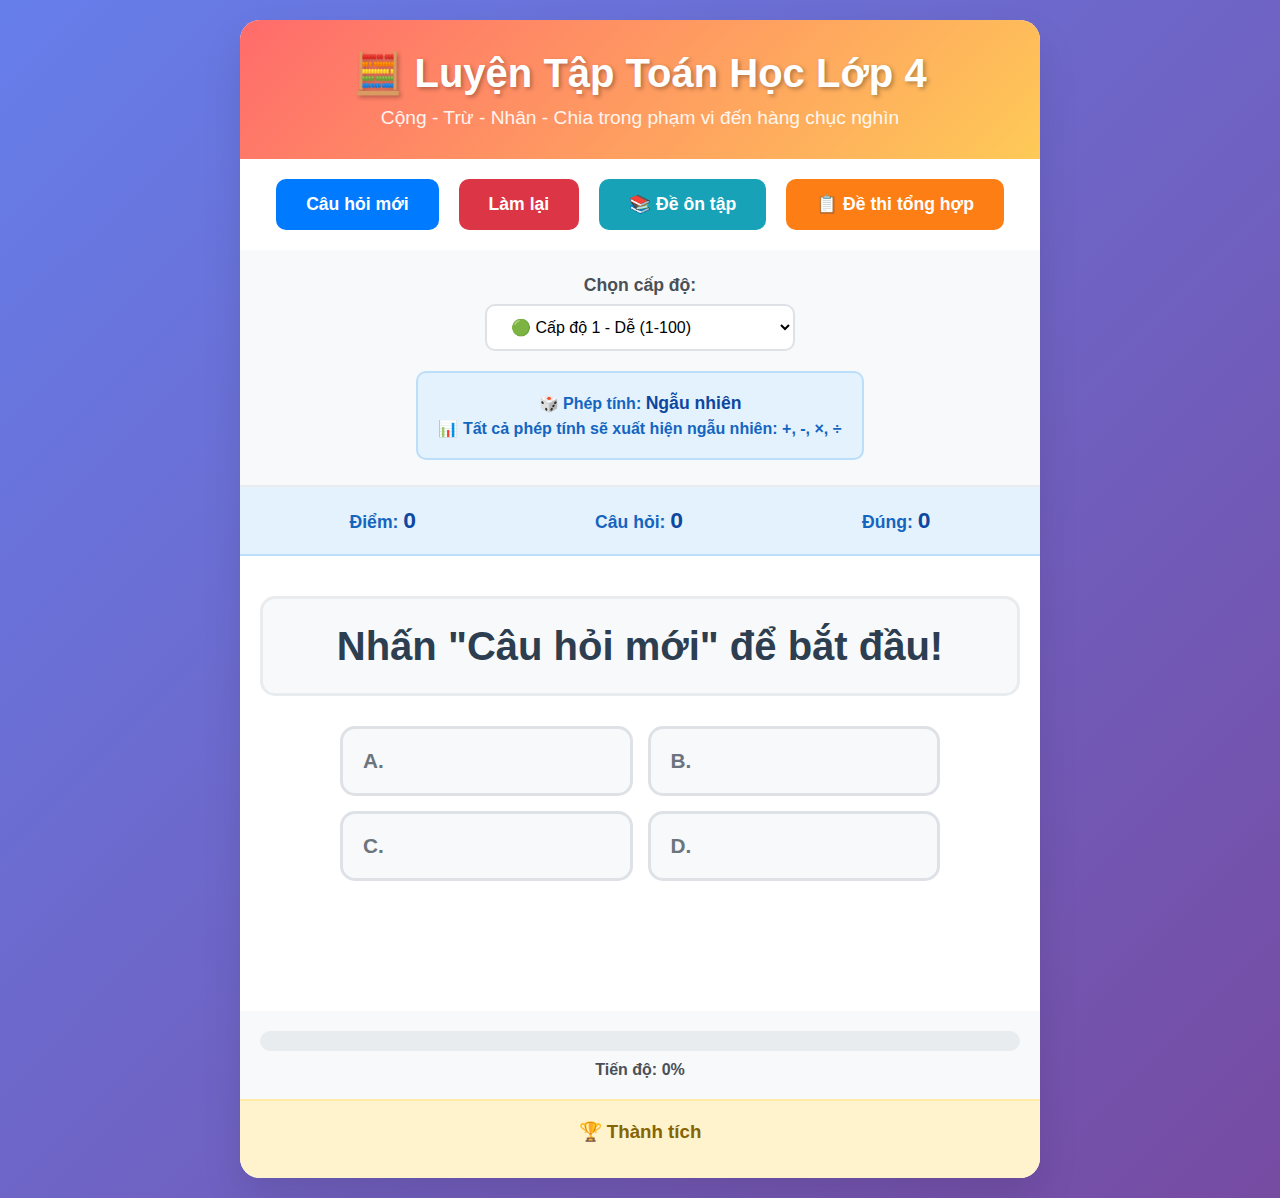
<file: index.html>
<!DOCTYPE html>
<html lang="vi">
<head>
    <meta charset="UTF-8">
    <meta name="viewport" content="width=device-width, initial-scale=1.0">
    <title>Luyện Tập Toán Học Lớp 4</title>
    <link rel="icon" type="image/svg+xml" href="favicon.svg">
    <link rel="apple-touch-icon" href="favicon.svg">
    <link rel="stylesheet" href="style.css">
</head>
<body>
    <div class="container">
        <header>
            <h1>🧮 Luyện Tập Toán Học Lớp 4</h1>
            <p>Cộng - Trừ - Nhân - Chia trong phạm vi đến hàng chục nghìn</p>
        </header>

        <div class="action-buttons">
            <button id="new-question-btn">Câu hỏi mới</button>
            <button id="reset-btn">Làm lại</button>
            <a href="de-on-tap.html" style="text-decoration: none;">
                <button style="padding: 15px 30px; font-size: 1.1em; background: #17a2b8; color: white; border: none; border-radius: 10px; cursor: pointer; font-weight: bold; transition: all 0.3s ease;">📚 Đề ôn tập</button>
            </a>
            <a href="de-thi-tong-hop.html" style="text-decoration: none;">
                <button style="padding: 15px 30px; font-size: 1.1em; background: #fd7e14; color: white; border: none; border-radius: 10px; cursor: pointer; font-weight: bold; transition: all 0.3s ease;">📋 Đề thi tổng hợp</button>
            </a>
        </div>

        <div class="game-controls">
            <div class="level-selector">
                <label>Chọn cấp độ:</label>
                <select id="difficulty">
                    <option value="easy">🟢 Cấp độ 1 - Dễ (1-100)</option>
                    <option value="medium">🟡 Cấp độ 2 - Trung bình (1-1000)</option>
                    <option value="hard">🔴 Cấp độ 3 - Khó (1-10000)</option>
                </select>
            </div>
            
            <div class="operation-info">
                <p>🎲 Phép tính: <span id="current-operation">Ngẫu nhiên</span></p>
                <p>📊 Tất cả phép tính sẽ xuất hiện ngẫu nhiên: +, -, ×, ÷</p>
            </div>
        </div>

        <div class="score-board">
            <div class="score-item">
                <span>Điểm: </span>
                <span id="score">0</span>
            </div>
            <div class="score-item">
                <span>Câu hỏi: </span>
                <span id="question-count">0</span>
            </div>
            <div class="score-item">
                <span>Đúng: </span>
                <span id="correct-count">0</span>
            </div>
        </div>

        <div class="question-container">
            <div class="question" id="question">
                Nhấn "Câu hỏi mới" để bắt đầu!
            </div>
            
            <div class="answer-section">
                <div class="multiple-choice" id="multiple-choice">
                    <button class="choice-btn" data-value="" disabled>A. </button>
                    <button class="choice-btn" data-value="" disabled>B. </button>
                    <button class="choice-btn" data-value="" disabled>C. </button>
                    <button class="choice-btn" data-value="" disabled>D. </button>
                </div>
            </div>
            
            <div class="result" id="result"></div>
        </div>

        <div class="progress-container">
            <div class="progress-bar">
                <div class="progress-fill" id="progress-fill"></div>
            </div>
            <p>Tiến độ: <span id="progress-text">0%</span></p>
        </div>

        <div class="achievements">
            <h3>🏆 Thành tích</h3>
            <div class="achievement-list" id="achievements">
                <!-- Achievements will be added dynamically -->
            </div>
        </div>
    </div>

    <script src="script.js"></script>
</body>
</html>
</file>
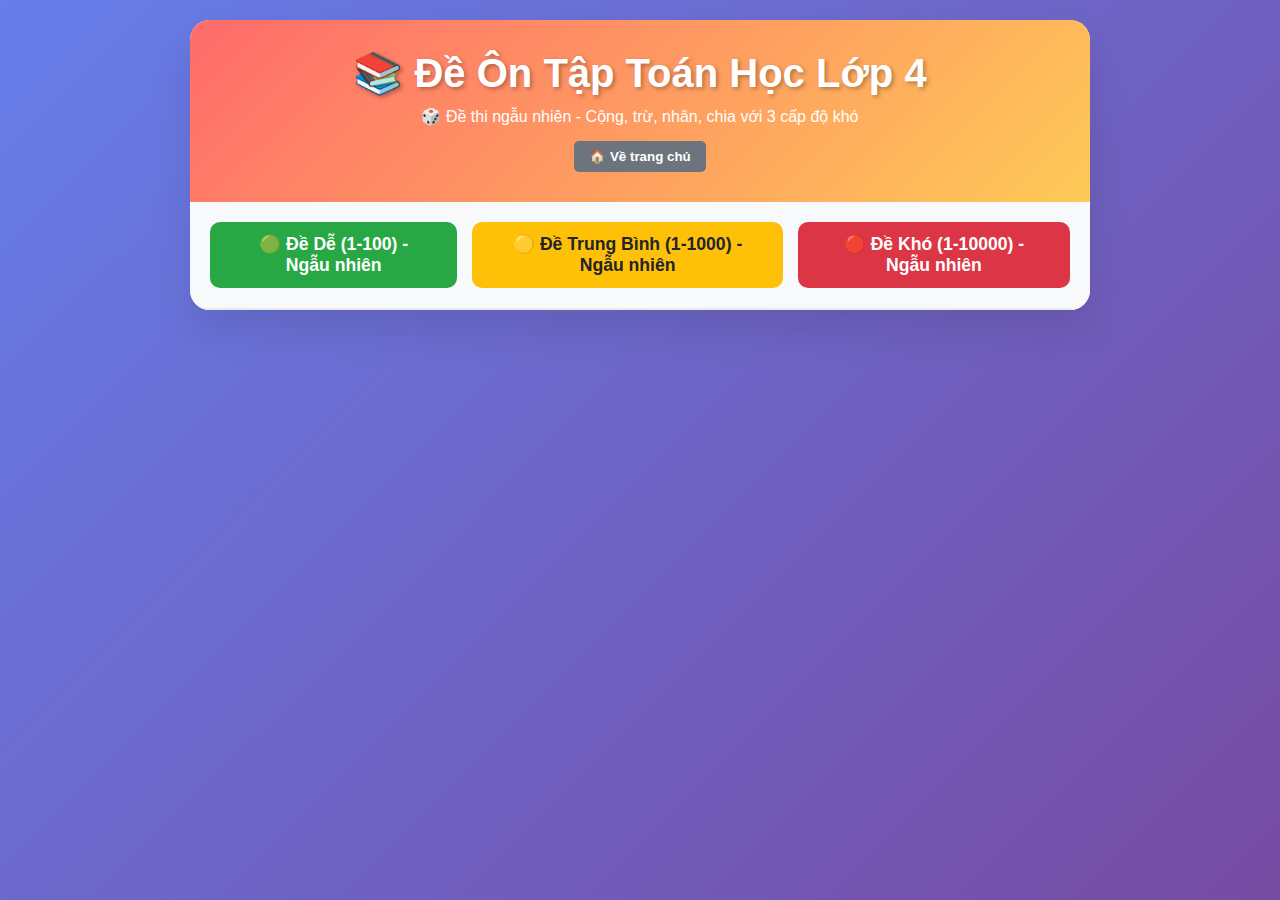
<file: de-on-tap.html>
<!DOCTYPE html>
<html lang="vi">
<head>
    <meta charset="UTF-8">
    <meta name="viewport" content="width=device-width, initial-scale=1.0">
    <title>Đề Ôn Tập Toán Học Lớp 4</title>
    <link rel="icon" type="image/svg+xml" href="favicon.svg">
    <link rel="apple-touch-icon" href="favicon.svg">
    <style>
        * {
            margin: 0;
            padding: 0;
            box-sizing: border-box;
        }

        body {
            font-family: 'Arial', sans-serif;
            background: linear-gradient(135deg, #667eea 0%, #764ba2 100%);
            min-height: 100vh;
            padding: 20px;
        }

        .container {
            max-width: 900px;
            margin: 0 auto;
            background: white;
            border-radius: 20px;
            box-shadow: 0 20px 40px rgba(0,0,0,0.1);
            overflow: hidden;
        }

        .header {
            background: linear-gradient(135deg, #ff6b6b, #feca57);
            color: white;
            text-align: center;
            padding: 30px 20px;
        }

        .header h1 {
            font-size: 2.5em;
            margin-bottom: 10px;
            text-shadow: 2px 2px 4px rgba(0,0,0,0.3);
        }

        .nav-buttons {
            display: flex;
            justify-content: center;
            gap: 15px;
            padding: 20px;
            background: #f8f9fa;
            border-bottom: 2px solid #e9ecef;
        }

        .nav-btn {
            padding: 12px 25px;
            border: none;
            border-radius: 10px;
            font-size: 1.1em;
            font-weight: bold;
            cursor: pointer;
            transition: all 0.3s ease;
        }

        .nav-btn.easy {
            background: #28a745;
            color: white;
        }

        .nav-btn.medium {
            background: #ffc107;
            color: #212529;
        }

        .nav-btn.hard {
            background: #dc3545;
            color: white;
        }

        .nav-btn:hover {
            transform: translateY(-2px);
            box-shadow: 0 5px 15px rgba(0,0,0,0.2);
        }

        .home-btn {
            background: #6c757d;
            color: white;
            padding: 8px 15px;
            border: none;
            border-radius: 5px;
            cursor: pointer;
            font-weight: bold;
            transition: all 0.3s ease;
        }

        .home-btn:hover {
            background: #545b62;
            transform: translateY(-1px);
        }

        .exam-section {
            display: none;
            padding: 30px;
        }

        .exam-section.active {
            display: block;
        }

        .exam-title {
            text-align: center;
            font-size: 1.8em;
            color: #2c3e50;
            margin-bottom: 20px;
            padding: 15px;
            background: #ecf0f1;
            border-radius: 10px;
        }

        .question {
            background: #f8f9fa;
            margin: 15px 0;
            padding: 20px;
            border-radius: 10px;
            border-left: 5px solid #007bff;
        }

        .question-number {
            font-weight: bold;
            color: #007bff;
            margin-bottom: 10px;
        }

        .question-text {
            font-size: 1.3em;
            font-weight: bold;
            margin-bottom: 15px;
            color: #2c3e50;
        }

        .choices {
            display: grid;
            grid-template-columns: 1fr 1fr;
            gap: 10px;
        }

        .choice {
            padding: 10px 15px;
            background: white;
            border: 2px solid #dee2e6;
            border-radius: 8px;
            cursor: pointer;
            transition: all 0.3s ease;
            font-weight: bold;
        }

        .choice:hover {
            border-color: #007bff;
            background: #e3f2fd;
        }

        .choice.selected {
            background: #007bff;
            color: white;
            border-color: #0056b3;
        }

        .choice.correct {
            background: #28a745;
            color: white;
            border-color: #1e7e34;
        }

        .choice.incorrect {
            background: #dc3545;
            color: white;
            border-color: #bd2130;
        }

        .submit-section {
            text-align: center;
            margin: 30px 0;
        }

        .submit-btn {
            padding: 15px 40px;
            font-size: 1.2em;
            background: #28a745;
            color: white;
            border: none;
            border-radius: 10px;
            cursor: pointer;
            font-weight: bold;
            transition: all 0.3s ease;
        }

        .submit-btn:hover {
            background: #218838;
            transform: translateY(-2px);
            box-shadow: 0 5px 15px rgba(40,167,69,0.3);
        }

        .result-section {
            display: none;
            text-align: center;
            padding: 20px;
            background: #e8f5e8;
            border-radius: 10px;
            margin: 20px 0;
        }

        .score {
            font-size: 2em;
            font-weight: bold;
            color: #28a745;
            margin-bottom: 10px;
        }

        .rating {
            font-size: 1.3em;
            margin-bottom: 15px;
        }

        .back-btn {
            padding: 10px 20px;
            background: #6c757d;
            color: white;
            border: none;
            border-radius: 8px;
            cursor: pointer;
            font-weight: bold;
            margin-top: 20px;
        }

        .back-btn:hover {
            background: #545b62;
        }

        .question.unanswered {
            background: #fff3cd !important;
            border: 2px solid #ffc107 !important;
            animation: highlightUnanswered 1s ease-in-out 3;
        }

        @keyframes highlightUnanswered {
            0% { transform: scale(1); }
            50% { transform: scale(1.02); }
            100% { transform: scale(1); }
        }

        .progress-info {
            background: #f8f9fa;
            padding: 20px;
            margin-bottom: 20px;
            border-radius: 10px;
            text-align: center;
        }

        .progress-bar {
            width: 100%;
            height: 20px;
            background: #e9ecef;
            border-radius: 10px;
            overflow: hidden;
            margin-bottom: 10px;
        }

        .progress-fill {
            height: 100%;
            background: linear-gradient(90deg, #28a745, #20c997);
            width: 0%;
            transition: width 0.5s ease;
            border-radius: 10px;
        }

        .progress-info p {
            font-weight: bold;
            color: #495057;
            margin: 0;
        }

        @media (max-width: 768px) {
            .nav-buttons {
                flex-direction: column;
                align-items: center;
            }

            .nav-btn {
                width: 200px;
            }

            .choices {
                grid-template-columns: 1fr;
            }

            .header h1 {
                font-size: 2em;
            }
        }
    </style>
</head>
<body>
    <div class="container">
        <div class="header">
            <h1>📚 Đề Ôn Tập Toán Học Lớp 4</h1>
            <p>🎲 Đề thi ngẫu nhiên - Cộng, trừ, nhân, chia với 3 cấp độ khó</p>
            <div style="margin-top: 15px;">
                <button class="home-btn" onclick="goHome()">🏠 Về trang chủ</button>
            </div>
        </div>

        <div class="nav-buttons" id="nav-section">
            <button class="nav-btn easy" onclick="showExam('easy')">🟢 Đề Dễ (1-100) - Ngẫu nhiên</button>
            <button class="nav-btn medium" onclick="showExam('medium')">🟡 Đề Trung Bình (1-1000) - Ngẫu nhiên</button>
            <button class="nav-btn hard" onclick="showExam('hard')">🔴 Đề Khó (1-10000) - Ngẫu nhiên</button>
        </div>

        <!-- Đề Dễ -->
        <div class="exam-section" id="easy-exam">
            <div class="exam-title">🟢 ĐỀ NGẪU NHIÊN - CẤP ĐỘ DỄ</div>
            <div class="progress-info" id="easy-progress">
                <div class="progress-bar">
                    <div class="progress-fill" id="easy-progress-fill"></div>
                </div>
                <p>Tiến độ: <span id="easy-progress-text">0/20 câu</span></p>
            </div>
            <div id="easy-questions"></div>
            <div class="submit-section">
                <button class="submit-btn" onclick="submitExam('easy')">Nộp Bài</button>
            </div>
            <div class="result-section" id="easy-result"></div>
            <button class="back-btn" onclick="goBack()">← Quay lại chọn đề</button>
        </div>

        <!-- Đề Trung Bình -->
        <div class="exam-section" id="medium-exam">
            <div class="exam-title">🟡 ĐỀ NGẪU NHIÊN - CẤP ĐỘ TRUNG BÌNH</div>
            <div class="progress-info" id="medium-progress">
                <div class="progress-bar">
                    <div class="progress-fill" id="medium-progress-fill"></div>
                </div>
                <p>Tiến độ: <span id="medium-progress-text">0/20 câu</span></p>
            </div>
            <div id="medium-questions"></div>
            <div class="submit-section">
                <button class="submit-btn" onclick="submitExam('medium')">Nộp Bài</button>
            </div>
            <div class="result-section" id="medium-result"></div>
            <button class="back-btn" onclick="goBack()">← Quay lại chọn đề</button>
        </div>

        <!-- Đề Khó -->
        <div class="exam-section" id="hard-exam">
            <div class="exam-title">🔴 ĐỀ NGẪU NHIÊN - CẤP ĐỘ KHÓ</div>
            <div class="progress-info" id="hard-progress">
                <div class="progress-bar">
                    <div class="progress-fill" id="hard-progress-fill"></div>
                </div>
                <p>Tiến độ: <span id="hard-progress-text">0/20 câu</span></p>
            </div>
            <div id="hard-questions"></div>
            <div class="submit-section">
                <button class="submit-btn" onclick="submitExam('hard')">Nộp Bài</button>
            </div>
            <div class="result-section" id="hard-result"></div>
            <button class="back-btn" onclick="goBack()">← Quay lại chọn đề</button>
        </div>
    </div>

    <script>
        // Hàm tạo số ngẫu nhiên theo cấp độ
        function getRandomNumber(level, operation) {
            let max, min = 1;
            
            switch (level) {
                case 'easy':
                    max = 100;
                    break;
                case 'medium':
                    max = 1000;
                    break;
                case 'hard':
                    max = 10000;
                    break;
            }
            
            if (operation === 'divide') {
                max = Math.min(max, 1000);
            }
            
            return Math.floor(Math.random() * (max - min + 1)) + min;
        }

        // Hàm tạo câu hỏi ngẫu nhiên
        function generateRandomQuestion(level) {
            const operations = ['add', 'subtract', 'multiply', 'divide'];
            const operationSymbols = {
                'add': '+',
                'subtract': '-',
                'multiply': '×',
                'divide': '÷'
            };
            
            const selectedOperation = operations[Math.floor(Math.random() * operations.length)];
            let num1, num2, answer, questionText;
            
            switch (selectedOperation) {
                case 'add':
                    num1 = getRandomNumber(level, 'add');
                    num2 = getRandomNumber(level, 'add');
                    answer = num1 + num2;
                    break;
                    
                case 'subtract':
                    num1 = getRandomNumber(level, 'subtract');
                    num2 = getRandomNumber(level, 'subtract');
                    if (num2 > num1) {
                        [num1, num2] = [num2, num1];
                    }
                    answer = num1 - num2;
                    break;
                    
                case 'multiply':
                    num1 = getRandomNumber(level, 'multiply');
                    num2 = Math.floor(Math.random() * 12) + 1;
                    answer = num1 * num2;
                    break;
                    
                case 'divide':
                    num2 = Math.floor(Math.random() * 12) + 1;
                    answer = getRandomNumber(level, 'divide');
                    num1 = answer * num2;
                    break;
            }
            
            questionText = `${num1.toLocaleString()} ${operationSymbols[selectedOperation]} ${num2.toLocaleString()} = ?`;
            
            // Tạo đáp án sai
            const choices = [answer];
            const range = Math.max(10, Math.floor(answer * 0.5));
            
            while (choices.length < 4) {
                let wrongAnswer;
                const strategy = Math.floor(Math.random() * 4);
                
                switch (strategy) {
                    case 0:
                        wrongAnswer = answer + (Math.floor(Math.random() * 20) - 10);
                        break;
                    case 1:
                        wrongAnswer = Math.floor(answer * (0.5 + Math.random()));
                        break;
                    case 2:
                        wrongAnswer = Math.floor(answer * (0.7 + Math.random() * 0.6));
                        break;
                    case 3:
                        wrongAnswer = answer + (Math.floor(Math.random() * range * 2) - range);
                        break;
                }
                
                if (wrongAnswer > 0 && !choices.includes(wrongAnswer)) {
                    choices.push(wrongAnswer);
                }
            }
            
            // Trộn thứ tự đáp án
            for (let i = choices.length - 1; i > 0; i--) {
                const j = Math.floor(Math.random() * (i + 1));
                [choices[i], choices[j]] = [choices[j], choices[i]];
            }
            
            return {
                q: questionText,
                choices: choices.map(c => c.toLocaleString()),
                correct: choices.indexOf(answer)
            };
        }

        // Hàm tạo bộ đề ngẫu nhiên
        function generateRandomExam(level, questionCount = 20) {
            const questions = [];
            for (let i = 0; i < questionCount; i++) {
                questions.push(generateRandomQuestion(level));
            }
            return questions;
        }

        // Dữ liệu câu hỏi - sẽ được tạo ngẫu nhiên
        let examData = {
            easy: [],
            medium: [],
            hard: []
        };

        let userAnswers = {};

        function showExam(level) {
            // Tạo đề mới ngẫu nhiên
            examData[level] = generateRandomExam(level, 20);
            
            // Reset trạng thái nộp bài
            examSubmitted[level] = false;
            
            // Ẩn navigation
            document.getElementById('nav-section').style.display = 'none';
            
            // Hiện exam section
            document.querySelectorAll('.exam-section').forEach(section => {
                section.classList.remove('active');
            });
            document.getElementById(level + '-exam').classList.add('active');
            
            // Ẩn kết quả cũ
            document.getElementById(level + '-result').style.display = 'none';
            
            // Hiện lại nút nộp bài
            const submitBtn = document.querySelector(`#${level}-exam .submit-btn`);
            if (submitBtn) {
                submitBtn.style.display = 'inline-block';
            }
            
            // Tạo câu hỏi
            generateQuestions(level);
            
            // Reset user answers
            userAnswers[level] = {};
            
            // Reset progress
            updateProgress(level);
        }

        function generateQuestions(level) {
            const questionsContainer = document.getElementById(level + '-questions');
            const questions = examData[level];
            
            questionsContainer.innerHTML = '';
            
            questions.forEach((question, index) => {
                const questionDiv = document.createElement('div');
                questionDiv.className = 'question';
                
                questionDiv.innerHTML = `
                    <div class="question-number">Câu ${index + 1}:</div>
                    <div class="question-text">${question.q}</div>
                    <div class="choices">
                        ${question.choices.map((choice, choiceIndex) => `
                            <div class="choice" onclick="selectChoice('${level}', ${index}, ${choiceIndex})">
                                ${String.fromCharCode(65 + choiceIndex)}. ${choice}
                            </div>
                        `).join('')}
                    </div>
                `;
                
                questionsContainer.appendChild(questionDiv);
            });
            
            // Đảm bảo tất cả lựa chọn được kích hoạt cho đề mới
            const allChoices = document.querySelectorAll(`#${level}-questions .choice`);
            allChoices.forEach(choice => {
                choice.style.pointerEvents = 'auto';
                choice.style.cursor = 'pointer';
                choice.style.opacity = '1';
                choice.classList.remove('selected', 'correct', 'incorrect');
            });
        }

        let examSubmitted = {
            easy: false,
            medium: false,
            hard: false
        };

        function selectChoice(level, questionIndex, choiceIndex) {
            // Không cho phép chọn nếu đã nộp bài
            if (examSubmitted[level]) {
                return;
            }
            
            // Remove previous selection
            const questionDiv = document.querySelectorAll(`#${level}-questions .question`)[questionIndex];
            if (!questionDiv) return;
            
            questionDiv.querySelectorAll('.choice').forEach(choice => {
                choice.classList.remove('selected');
            });
            
            // Add new selection
            const selectedChoice = questionDiv.querySelectorAll('.choice')[choiceIndex];
            if (selectedChoice) {
                selectedChoice.classList.add('selected');
            }
            
            // Store answer
            if (!userAnswers[level]) userAnswers[level] = {};
            userAnswers[level][questionIndex] = choiceIndex;
            
            // Update progress
            updateProgress(level);
        }

        function updateProgress(level) {
            const totalQuestions = examData[level].length;
            const answeredCount = userAnswers[level] ? Object.keys(userAnswers[level]).length : 0;
            const percentage = (answeredCount / totalQuestions) * 100;
            
            // Update progress bar
            const progressFill = document.getElementById(level + '-progress-fill');
            const progressText = document.getElementById(level + '-progress-text');
            
            if (progressFill && progressText) {
                progressFill.style.width = percentage + '%';
                progressText.textContent = `${answeredCount}/${totalQuestions} câu`;
            }
        }

        function submitExam(level) {
            // Kiểm tra nếu đã nộp bài rồi
            if (examSubmitted[level]) {
                return;
            }
            
            const questions = examData[level];
            
            // Kiểm tra xem có câu nào chưa trả lời không
            const unansweredQuestions = [];
            for (let i = 0; i < questions.length; i++) {
                if (!userAnswers[level] || userAnswers[level][i] === undefined) {
                    unansweredQuestions.push(i + 1);
                }
            }
            
            // Nếu có câu chưa trả lời, hiển thị cảnh báo
            if (unansweredQuestions.length > 0) {
                const confirmSubmit = confirm(
                    `Bạn chưa trả lời ${unansweredQuestions.length} câu hỏi:\n` +
                    `Câu số: ${unansweredQuestions.join(', ')}\n\n` +
                    `Bạn có muốn nộp bài ngay bây giờ không?\n` +
                    `(Các câu chưa trả lời sẽ được tính là sai)`
                );
                
                if (!confirmSubmit) {
                    // Cuộn đến câu hỏi đầu tiên chưa trả lời
                    const firstUnanswered = unansweredQuestions[0] - 1;
                    const questionDivs = document.querySelectorAll(`#${level}-questions .question`);
                    if (questionDivs[firstUnanswered]) {
                        questionDivs[firstUnanswered].scrollIntoView({ behavior: 'smooth', block: 'center' });
                        
                        // Làm nổi bật câu hỏi chưa trả lời
                        questionDivs[firstUnanswered].style.border = '3px solid #ff6b6b';
                        questionDivs[firstUnanswered].style.backgroundColor = '#fff5f5';
                        
                        setTimeout(() => {
                            questionDivs[firstUnanswered].style.border = '';
                            questionDivs[firstUnanswered].style.backgroundColor = '';
                        }, 3000);
                    }
                    
                    return;
                }
            }
            
            // Đánh dấu đã nộp bài
            examSubmitted[level] = true;
            
            let correctCount = 0;
            
            // Vô hiệu hóa tất cả các lựa chọn để không cho sửa đáp án
            const allChoices = document.querySelectorAll(`#${level}-questions .choice`);
            allChoices.forEach(choice => {
                choice.style.pointerEvents = 'none';
                choice.style.cursor = 'default';
                choice.style.opacity = '0.8';
            });
            
            // Check answers and highlight
            questions.forEach((question, index) => {
                const questionDivs = document.querySelectorAll(`#${level}-questions .question`);
                if (!questionDivs[index]) return; // Kiểm tra tồn tại
                
                const questionDiv = questionDivs[index];
                const choices = questionDiv.querySelectorAll('.choice');
                const userAnswer = userAnswers[level] ? userAnswers[level][index] : -1;
                
                // Kiểm tra tồn tại của choices trước khi truy cập
                if (choices.length > question.correct && choices[question.correct]) {
                    // Highlight correct answer
                    choices[question.correct].classList.add('correct');
                }
                
                // Highlight incorrect answer if user selected wrong
                if (userAnswer !== -1 && userAnswer !== question.correct && choices[userAnswer]) {
                    choices[userAnswer].classList.add('incorrect');
                } else if (userAnswer === -1) {
                    // Highlight unanswered questions
                    questionDiv.style.backgroundColor = '#fff3cd';
                    questionDiv.style.border = '2px solid #ffc107';
                }
                
                // Count correct answers
                if (userAnswer === question.correct) {
                    correctCount++;
                }
            });
            
            // Show result
            showResult(level, correctCount, questions.length, unansweredQuestions.length);
        }

        function showResult(level, correct, total, unanswered = 0) {
            const resultDiv = document.getElementById(level + '-result');
            const percentage = Math.round((correct / total) * 100);
            
            let rating = '';
            let emoji = '';
            
            if (percentage >= 90) {
                rating = 'Xuất sắc';
                emoji = '🌟';
            } else if (percentage >= 75) {
                rating = 'Giỏi';
                emoji = '👍';
            } else if (percentage >= 60) {
                rating = 'Khá';
                emoji = '😊';
            } else if (percentage >= 40) {
                rating = 'Trung bình';
                emoji = '📚';
            } else {
                rating = 'Cần cố gắng thêm';
                emoji = '💪';
            }
            
            let resultHTML = `
                <div class="score">${correct}/${total} điểm (${percentage}%)</div>
                <div class="rating">${emoji} ${rating}</div>
                <p>Bạn đã trả lời đúng ${correct} câu trong tổng số ${total} câu hỏi.</p>
            `;
            
            if (unanswered > 0) {
                resultHTML += `
                    <p style="color: #856404; background: #fff3cd; padding: 10px; border-radius: 5px; margin: 10px 0;">
                        ⚠️ Có ${unanswered} câu chưa trả lời (được tính là sai)
                    </p>
                `;
            }
            
            resultHTML += `
                <button class="nav-btn easy" onclick="showExam('${level}')" style="margin-top: 15px;">
                    🔄 Tạo đề mới
                </button>
            `;
            
            resultDiv.innerHTML = resultHTML;
            resultDiv.style.display = 'block';
            
            // Hide submit button
            document.querySelector(`#${level}-exam .submit-btn`).style.display = 'none';
            
            // Scroll to result
            resultDiv.scrollIntoView({ behavior: 'smooth', block: 'center' });
        }

        function goBack() {
            // Show navigation
            document.getElementById('nav-section').style.display = 'flex';
            
            // Hide all exam sections
            document.querySelectorAll('.exam-section').forEach(section => {
                section.classList.remove('active');
            });
            
            // Reset all exams
            ['easy', 'medium', 'hard'].forEach(level => {
                // Reset exam submitted status
                examSubmitted[level] = false;
                
                // Reset UI elements
                document.getElementById(level + '-result').style.display = 'none';
                const submitBtn = document.querySelector(`#${level}-exam .submit-btn`);
                if (submitBtn) {
                    submitBtn.style.display = 'inline-block';
                }
                
                // Reset choice selections and enable them
                document.querySelectorAll(`#${level}-questions .choice`).forEach(choice => {
                    choice.classList.remove('selected', 'correct', 'incorrect');
                    choice.style.pointerEvents = 'auto';
                    choice.style.cursor = 'pointer';
                    choice.style.opacity = '1';
                });
                
                // Reset question backgrounds
                document.querySelectorAll(`#${level}-questions .question`).forEach(question => {
                    question.style.backgroundColor = '';
                    question.style.border = '';
                });
            });
            
            // Reset user answers
            userAnswers = {};
        }

        function goHome() {
            window.location.href = 'index.html';
        }
    </script>
</body>
</html>
</file>
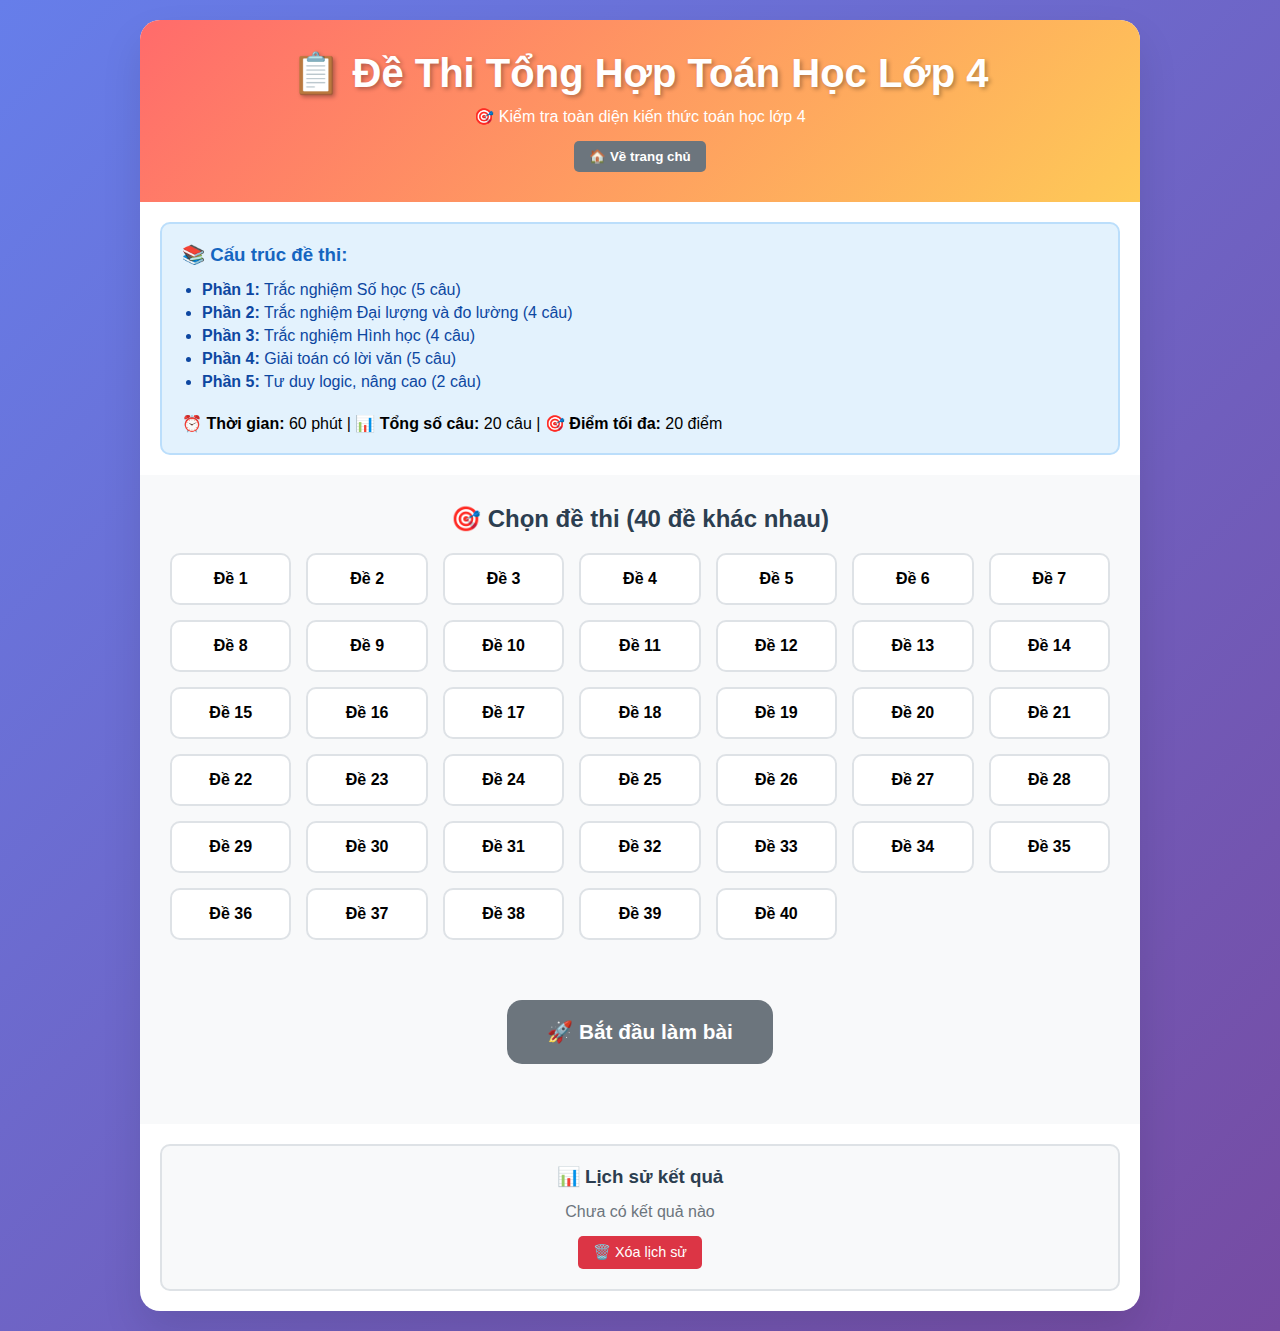
<file: de-thi-tong-hop.html>
<!DOCTYPE html>
<html lang="vi">
<head>
    <meta charset="UTF-8">
    <meta name="viewport" content="width=device-width, initial-scale=1.0">
    <title>Đề Thi Tổng Hợp Toán Học Lớp 4</title>
    <link rel="icon" type="image/svg+xml" href="favicon.svg">
    <link rel="apple-touch-icon" href="favicon.svg">
    <style>
        * {
            margin: 0;
            padding: 0;
            box-sizing: border-box;
        }

        body {
            font-family: 'Arial', sans-serif;
            background: linear-gradient(135deg, #667eea 0%, #764ba2 100%);
            min-height: 100vh;
            padding: 20px;
        }

        .container {
            max-width: 1000px;
            margin: 0 auto;
            background: white;
            border-radius: 20px;
            box-shadow: 0 20px 40px rgba(0,0,0,0.1);
            overflow: hidden;
        }

        .header {
            background: linear-gradient(135deg, #ff6b6b, #feca57);
            color: white;
            text-align: center;
            padding: 30px 20px;
        }

        .header h1 {
            font-size: 2.5em;
            margin-bottom: 10px;
            text-shadow: 2px 2px 4px rgba(0,0,0,0.3);
        }

        .timer-display {
            background: #fff3cd;
            color: #856404;
            padding: 10px 15px;
            border-radius: 8px;
            font-weight: bold;
            margin-top: 10px;
            border: 2px solid #ffc107;
            display: none;
        }

        .exam-info {
            background: #e3f2fd;
            padding: 20px;
            margin: 20px;
            border-radius: 10px;
            border: 2px solid #bbdefb;
        }

        .exam-info h3 {
            color: #1565c0;
            margin-bottom: 15px;
        }

        .exam-info ul {
            color: #0d47a1;
            margin-left: 20px;
        }

        .exam-info li {
            margin: 5px 0;
        }

        .exam-selector {
            padding: 30px;
            background: #f8f9fa;
        }

        .exam-selector h3 {
            text-align: center;
            color: #2c3e50;
            margin-bottom: 20px;
            font-size: 1.5em;
        }

        .exam-grid {
            display: grid;
            grid-template-columns: repeat(auto-fill, minmax(120px, 1fr));
            gap: 15px;
            margin-bottom: 30px;
        }

        .exam-option {
            padding: 15px;
            background: white;
            border: 2px solid #dee2e6;
            border-radius: 10px;
            text-align: center;
            cursor: pointer;
            transition: all 0.3s ease;
            font-weight: bold;
        }

        .exam-option:hover {
            border-color: #007bff;
            background: #e3f2fd;
            transform: translateY(-2px);
        }

        .exam-option.selected {
            background: #007bff;
            color: white;
            border-color: #0056b3;
        }

        .start-section {
            text-align: center;
            padding: 30px;
        }

        .start-btn {
            padding: 20px 40px;
            font-size: 1.3em;
            background: #28a745;
            color: white;
            border: none;
            border-radius: 15px;
            cursor: pointer;
            font-weight: bold;
            transition: all 0.3s ease;
            box-shadow: 0 5px 15px rgba(40,167,69,0.3);
        }

        .start-btn:hover {
            background: #218838;
            transform: translateY(-2px);
            box-shadow: 0 8px 25px rgba(40,167,69,0.4);
        }

        .start-btn:disabled {
            background: #6c757d;
            cursor: not-allowed;
            transform: none;
            box-shadow: none;
        }

        .progress-info {
            background: #f8f9fa;
            padding: 15px 20px;
            text-align: center;
            position: sticky;
            top: 0;
            z-index: 999;
            box-shadow: 0 2px 10px rgba(0,0,0,0.1);
            border-bottom: 2px solid #dee2e6;
        }

        .progress-bar {
            width: 100%;
            max-width: 600px;
            height: 20px;
            background: #e9ecef;
            border-radius: 10px;
            overflow: hidden;
            margin: 0 auto 10px auto;
        }

        .progress-fill {
            height: 100%;
            background: linear-gradient(90deg, #28a745, #20c997);
            width: 0%;
            transition: width 0.5s ease;
            border-radius: 10px;
        }

        .progress-info p {
            font-weight: bold;
            color: #495057;
            margin: 0;
        }

        .exam-section {
            display: none;
            padding: 20px 0;
        }

        .exam-section.active {
            display: block;
        }

        #questions-container {
            max-width: 900px;
            margin: 0 auto;
            padding: 0 20px;
        }

        .section-header {
            background: #f8f9fa;
            padding: 15px 20px;
            margin: 20px 0;
            border-radius: 10px;
            border-left: 5px solid #007bff;
        }

        .section-title {
            font-size: 1.3em;
            font-weight: bold;
            color: #007bff;
            margin-bottom: 5px;
        }

        .section-description {
            color: #6c757d;
            font-size: 0.95em;
        }

        .question {
            background: #f8f9fa;
            margin: 15px 0;
            padding: 20px;
            border-radius: 10px;
            border-left: 5px solid #28a745;
        }

        .question-number {
            font-weight: bold;
            color: #28a745;
            margin-bottom: 10px;
        }

        .question-text {
            font-size: 1.2em;
            font-weight: bold;
            margin-bottom: 15px;
            color: #2c3e50;
        }

        .choices {
            display: grid;
            grid-template-columns: 1fr 1fr;
            gap: 10px;
        }

        .choice {
            padding: 12px 15px;
            background: white;
            border: 2px solid #dee2e6;
            border-radius: 8px;
            cursor: pointer;
            transition: all 0.3s ease;
            font-weight: bold;
        }

        .choice:hover {
            border-color: #007bff;
            background: #e3f2fd;
        }

        .choice.selected {
            background: #007bff;
            color: white;
            border-color: #0056b3;
        }

        .choice.correct {
            background: #28a745;
            color: white;
            border-color: #1e7e34;
        }

        .choice.incorrect {
            background: #dc3545;
            color: white;
            border-color: #bd2130;
        }

        .submit-section {
            text-align: center;
            margin: 30px auto;
            max-width: 900px;
            padding: 0 20px;
        }

        .submit-btn {
            padding: 15px 40px;
            font-size: 1.2em;
            background: #dc3545;
            color: white;
            border: none;
            border-radius: 10px;
            cursor: pointer;
            font-weight: bold;
            transition: all 0.3s ease;
        }

        .submit-btn:hover {
            background: #c82333;
            transform: translateY(-2px);
            box-shadow: 0 5px 15px rgba(220,53,69,0.3);
        }

        .result-section {
            display: none;
            text-align: center;
            padding: 20px;
            background: #e8f5e8;
            border-radius: 10px;
            margin: 20px auto;
            max-width: 900px;
        }

        .score {
            font-size: 2em;
            font-weight: bold;
            color: #28a745;
            margin-bottom: 10px;
        }

        .rating {
            font-size: 1.3em;
            margin-bottom: 15px;
        }

        .back-btn {
            padding: 10px 20px;
            background: #6c757d;
            color: white;
            border: none;
            border-radius: 8px;
            cursor: pointer;
            font-weight: bold;
            margin: 5px;
        }

        .back-btn:hover {
            background: #545b62;
        }

        .home-btn {
            background: #6c757d;
            color: white;
            padding: 8px 15px;
            border: none;
            border-radius: 5px;
            cursor: pointer;
            font-weight: bold;
            transition: all 0.3s ease;
        }

        .home-btn:hover {
            background: #545b62;
            transform: translateY(-1px);
        }

        .results-history {
            background: #f8f9fa;
            padding: 20px;
            margin: 20px;
            border-radius: 10px;
            border: 2px solid #dee2e6;
        }

        .results-history h3 {
            color: #2c3e50;
            margin-bottom: 15px;
            text-align: center;
        }

        .result-item {
            background: white;
            padding: 15px;
            margin: 10px 0;
            border-radius: 8px;
            border-left: 4px solid #007bff;
            display: flex;
            justify-content: space-between;
            align-items: center;
        }

        .result-info {
            flex: 1;
        }

        .result-score {
            font-weight: bold;
            font-size: 1.1em;
        }

        .result-time {
            color: #6c757d;
            font-size: 0.9em;
        }

        .clear-history-btn {
            background: #dc3545;
            color: white;
            border: none;
            padding: 8px 15px;
            border-radius: 5px;
            cursor: pointer;
            font-size: 0.9em;
        }

        /* Desktop specific styles */
        @media (min-width: 769px) {
            .container {
                max-width: 1000px;
                margin: 0 auto;
            }

            #questions-container {
                max-width: 900px;
                margin: 0 auto;
                padding: 0 40px;
            }

            .submit-section {
                max-width: 900px;
                margin: 30px auto;
                padding: 0 40px;
            }

            .result-section {
                max-width: 900px;
                margin: 20px auto;
                padding: 20px 40px;
            }

            .progress-info {
                padding: 15px 40px;
            }

            .exam-section {
                padding: 20px 0;
            }
        }

        @media (max-width: 768px) {
            .container {
                margin: 10px;
                border-radius: 15px;
            }
            
            .header h1 {
                font-size: 2em;
            }
            
            .choices {
                grid-template-columns: 1fr;
            }
            
            .choice {
                font-size: 1em;
                padding: 10px;
            }

            .exam-grid {
                grid-template-columns: repeat(auto-fill, minmax(80px, 1fr));
                gap: 10px;
            }

            .exam-option {
                padding: 10px;
                font-size: 0.9em;
            }

            .timer-display {
                margin-left: 0;
                margin-top: 10px;
            }

            .result-item {
                flex-direction: column;
                align-items: flex-start;
                gap: 10px;
            }

            #questions-container {
                padding: 0 10px;
            }

            .progress-info {
                padding: 10px 15px;
            }

            .header {
                padding: 20px 15px;
            }

            .exam-section {
                padding: 10px;
            }
        }
    </style>
</head>
<body>
    <div class="container">
        <div class="header" id="main-header">
            <h1>📋 Đề Thi Tổng Hợp Toán Học Lớp 4</h1>
            <p>🎯 Kiểm tra toàn diện kiến thức toán học lớp 4</p>
            <div style="margin-top: 15px;">
                <button class="home-btn" onclick="goHome()">🏠 Về trang chủ</button>
            </div>
            <div class="timer-display" id="timer-display">
                ⏰ Thời gian: <span id="timer">00:00</span>
            </div>
        </div>

        <div id="intro-section">
            <div class="exam-info">
                <h3>📚 Cấu trúc đề thi:</h3>
                <ul>
                    <li><strong>Phần 1:</strong> Trắc nghiệm Số học (5 câu)</li>
                    <li><strong>Phần 2:</strong> Trắc nghiệm Đại lượng và đo lường (4 câu)</li>
                    <li><strong>Phần 3:</strong> Trắc nghiệm Hình học (4 câu)</li>
                    <li><strong>Phần 4:</strong> Giải toán có lời văn (5 câu)</li>
                    <li><strong>Phần 5:</strong> Tư duy logic, nâng cao (2 câu)</li>
                </ul>
                <br>
                <p><strong>⏰ Thời gian:</strong> 60 phút | <strong>📊 Tổng số câu:</strong> 20 câu | <strong>🎯 Điểm tối đa:</strong> 20 điểm</p>
            </div>

            <div class="exam-selector">
                <h3>🎯 Chọn đề thi (40 đề khác nhau)</h3>
                <div class="exam-grid" id="exam-grid">
                    <!-- Sẽ được tạo bằng JavaScript -->
                </div>
                <div class="start-section">
                    <button class="start-btn" id="start-btn" onclick="startExam()" disabled>🚀 Bắt đầu làm bài</button>
                </div>
            </div>

            <div class="results-history" id="results-history">
                <h3>📊 Lịch sử kết quả</h3>
                <div id="history-list">
                    <!-- Sẽ được tạo bằng JavaScript -->
                </div>
                <div style="text-align: center; margin-top: 15px;">
                    <button class="clear-history-btn" onclick="clearHistory()">🗑️ Xóa lịch sử</button>
                </div>
            </div>
        </div>

        <div class="exam-section" id="exam-content">
            <div class="progress-info" id="progress-info">
                <div class="progress-bar">
                    <div class="progress-fill" id="progress-fill"></div>
                </div>
                <p>Tiến độ: <span id="progress-text">0/20 câu</span></p>
            </div>

            <div id="questions-container"></div>

            <div class="submit-section">
                <button class="submit-btn" onclick="submitExam()">📝 Nộp bài thi</button>
            </div>

            <div class="result-section" id="result-section"></div>
        </div>
    </div>

    <script>
        // Hàm tạo số ngẫu nhiên
        function getRandomNumber(min, max) {
            return Math.floor(Math.random() * (max - min + 1)) + min;
        }

        // Hàm tạo đáp án sai không trùng lặp - cải thiện
        function generateUniqueWrongAnswers(correctAnswer, count = 3, range = { min: 100, max: 1000 }) {
            const wrongAnswers = new Set();
            const attempts = 200; // Tăng số lần thử
            let currentAttempt = 0;
            
            // Đảm bảo correctAnswer là số
            const correct = typeof correctAnswer === 'string' ? parseFloat(correctAnswer) : correctAnswer;
            
            // Tạo các đáp án sai với nhiều phương pháp khác nhau
            const methods = [
                () => correct + getRandomNumber(range.min, range.max),
                () => Math.max(1, correct - getRandomNumber(range.min, range.max)),
                () => Math.floor(correct * (1 + getRandomNumber(10, 50) / 100)),
                () => Math.max(1, Math.floor(correct * (1 - getRandomNumber(10, 30) / 100))),
                () => correct + getRandomNumber(-range.max, range.max),
                () => Math.max(1, correct + getRandomNumber(-range.min, range.min)),
                () => Math.floor(correct * 1.5),
                () => Math.floor(correct * 0.7),
                () => correct + 500,
                () => Math.max(1, correct - 300)
            ];
            
            while (wrongAnswers.size < count && currentAttempt < attempts) {
                const method = methods[currentAttempt % methods.length];
                const wrongAnswer = Math.floor(method());
                
                // Đảm bảo đáp án sai khác đáp án đúng và không trùng lặp
                if (wrongAnswer !== correct && wrongAnswer > 0 && !wrongAnswers.has(wrongAnswer)) {
                    wrongAnswers.add(wrongAnswer);
                }
                currentAttempt++;
            }
            
            // Nếu vẫn không đủ, tạo đáp án cố định
            const fallbackAnswers = [
                Math.floor(correct * 2),
                Math.floor(correct * 0.5),
                correct + 1000,
                Math.max(1, correct - 500),
                correct + 123,
                correct + 456
            ];
            
            for (const fallback of fallbackAnswers) {
                if (wrongAnswers.size >= count) break;
                if (fallback !== correct && fallback > 0 && !wrongAnswers.has(fallback)) {
                    wrongAnswers.add(fallback);
                }
            }
            
            return Array.from(wrongAnswers).slice(0, count);
        }

        // Hàm trộn mảng
        function shuffleArray(array) {
            const newArray = [...array];
            for (let i = newArray.length - 1; i > 0; i--) {
                const j = Math.floor(Math.random() * (i + 1));
                [newArray[i], newArray[j]] = [newArray[j], newArray[i]];
            }
            return newArray;
        }

        // Tạo câu hỏi cho Phần 1: Số học (5 câu)
        function generateMathQuestions() {
            const questions = [];
            
            // Câu 1: Phép cộng số có nhiều chữ số
            const a1 = getRandomNumber(1234, 8999);
            const b1 = getRandomNumber(1234, 8999);
            const sum = a1 + b1;
            const wrongAnswers1 = generateUniqueWrongAnswers(sum, 3, { min: 100, max: 2000 });
            const choices1 = shuffleArray([sum, ...wrongAnswers1]);
            questions.push({
                q: `Tính: ${a1.toLocaleString()} + ${b1.toLocaleString()} = ?`,
                choices: choices1.map(n => n.toLocaleString()),
                correct: choices1.indexOf(sum)
            });

            // Câu 2: Phép trừ số có nhiều chữ số - đảm bảo kết quả dương
            const a2 = getRandomNumber(6000, 9999);
            const b2 = getRandomNumber(1000, 5999); // Đảm bảo a2 > b2
            const diff = a2 - b2;
            const wrongAnswers2 = generateUniqueWrongAnswers(diff, 3, { min: 200, max: 1500 });
            const choices2 = shuffleArray([diff, ...wrongAnswers2]);
            questions.push({
                q: `Tính: ${a2.toLocaleString()} - ${b2.toLocaleString()} = ?`,
                choices: choices2.map(n => n.toLocaleString()),
                correct: choices2.indexOf(diff)
            });

            // Câu 3: Phép nhân
            const a3 = getRandomNumber(123, 999);
            const b3 = getRandomNumber(2, 12);
            const product = a3 * b3;
            const wrongAnswers3 = generateUniqueWrongAnswers(product, 3, { min: 100, max: 2000 });
            const choices3 = shuffleArray([product, ...wrongAnswers3]);
            questions.push({
                q: `Tính: ${a3} × ${b3} = ?`,
                choices: choices3.map(n => n.toLocaleString()),
                correct: choices3.indexOf(product)
            });

            // Câu 4: Phép chia - đảm bảo chia hết
            const divisor = getRandomNumber(12, 25);
            const quotient = getRandomNumber(45, 150);
            const dividend = divisor * quotient; // Đảm bảo chia hết
            const wrongAnswers4 = generateUniqueWrongAnswers(quotient, 3, { min: 10, max: 100 });
            const choices4 = shuffleArray([quotient, ...wrongAnswers4]);
            questions.push({
                q: `Tính: ${dividend} ÷ ${divisor} = ?`,
                choices: choices4.map(n => n.toString()),
                correct: choices4.indexOf(quotient)
            });

            // Câu 5: So sánh số
            const numbers = [];
            const baseNumber = getRandomNumber(8000, 9000);
            for (let i = 0; i < 4; i++) {
                numbers.push(baseNumber + getRandomNumber(i * 100, (i + 1) * 100));
            }
            const maxNumber = Math.max(...numbers);
            const shuffledNumbers = shuffleArray(numbers);
            questions.push({
                q: `Số nào lớn nhất trong các số sau: ${numbers.join(', ')}?`,
                choices: shuffledNumbers.map(n => n.toString()),
                correct: shuffledNumbers.indexOf(maxNumber)
            });

            return questions;
        }

        // Tạo câu hỏi cho Phần 2: Đại lượng và đo lường (4 câu)
        function generateMeasurementQuestions() {
            const questions = [];
            
            // Câu 1: Chuyển đổi đơn vị độ dài
            const m = getRandomNumber(3, 9);
            const dm = getRandomNumber(1, 9);
            const cm = getRandomNumber(10, 99);
            const totalCm = m * 100 + dm * 10 + cm;
            
            // Tạo đáp án sai đảm bảo không trùng lặp
            const wrongAnswers1 = [];
            
            // Đáp án sai 1: Nối số
            const concatenated1 = parseInt(`${m}${dm}${cm}`);
            wrongAnswers1.push(`${concatenated1} cm`);
            
            // Đáp án sai 2: Cộng đơn giản
            wrongAnswers1.push(`${m + dm + cm} cm`);
            
            // Đáp án sai 3: Tạo số khác biệt
            let wrongAnswer1_3;
            do {
                wrongAnswer1_3 = totalCm + getRandomNumber(50, 200);
            } while (wrongAnswer1_3 === totalCm || wrongAnswer1_3 === concatenated1 || wrongAnswer1_3 === (m + dm + cm));
            
            wrongAnswers1.push(`${wrongAnswer1_3} cm`);
            
            const allChoices1 = [`${totalCm} cm`, ...wrongAnswers1];
            const choices1 = shuffleArray(allChoices1);
            const correctIndex1 = choices1.indexOf(`${totalCm} cm`);
            
            questions.push({
                q: `${m} mét ${dm} đềximét ${cm} centimét bằng bao nhiêu centimét?`,
                choices: choices1,
                correct: correctIndex1
            });

            // Câu 2: Chu vi hình chữ nhật
            const length = getRandomNumber(8, 20);
            const width = getRandomNumber(5, 15);
            const perimeter = 2 * (length + width);
            
            const wrongAnswers2 = [];
            
            // Đáp án sai 1: Chỉ cộng
            wrongAnswers2.push(`${length + width} m`);
            
            // Đáp án sai 2: Diện tích
            wrongAnswers2.push(`${length * width} m`);
            
            // Đáp án sai 3: Tạo số khác biệt
            let wrongAnswer2_3;
            do {
                wrongAnswer2_3 = perimeter + getRandomNumber(2, 8);
            } while (wrongAnswer2_3 === perimeter || wrongAnswer2_3 === (length + width) || wrongAnswer2_3 === (length * width));
            
            wrongAnswers2.push(`${wrongAnswer2_3} m`);
            
            const allChoices2 = [`${perimeter} m`, ...wrongAnswers2];
            const choices2 = shuffleArray(allChoices2);
            const correctIndex2 = choices2.indexOf(`${perimeter} m`);
            
            questions.push({
                q: `Chu vi hình chữ nhật có chiều dài ${length}m, chiều rộng ${width}m là:`,
                choices: choices2,
                correct: correctIndex2
            });

            // Câu 3: Chuyển đổi khối lượng
            const kg = getRandomNumber(2, 8);
            const g = getRandomNumber(100, 900);
            const totalG = kg * 1000 + g;
            
            // Tạo đáp án sai đảm bảo không trùng lặp
            const wrongAnswers3 = [];
            const usedAnswers3 = new Set([totalG]);
            
            // Đáp án sai 1: Nối số
            const concatenated = parseInt(`${kg}${g}`);
            if (!usedAnswers3.has(concatenated)) {
                wrongAnswers3.push(`${concatenated} g`);
                usedAnswers3.add(concatenated);
            }
            
            // Đáp án sai 2: Cộng đơn giản
            const simpleSum = kg + g;
            if (!usedAnswers3.has(simpleSum)) {
                wrongAnswers3.push(`${simpleSum} g`);
                usedAnswers3.add(simpleSum);
            }
            
            // Đáp án sai 3: Tạo số khác biệt
            let attempts3 = 0;
            while (wrongAnswers3.length < 3 && attempts3 < 50) {
                let candidate;
                const method = attempts3 % 4;
                
                switch(method) {
                    case 0:
                        candidate = totalG + getRandomNumber(100, 500);
                        break;
                    case 1:
                        candidate = Math.max(100, totalG - getRandomNumber(100, 500));
                        break;
                    case 2:
                        candidate = Math.floor(totalG * 1.2);
                        break;
                    case 3:
                        candidate = Math.floor(totalG * 0.8);
                        break;
                }
                
                if (!usedAnswers3.has(candidate) && candidate > 0) {
                    wrongAnswers3.push(`${candidate} g`);
                    usedAnswers3.add(candidate);
                }
                attempts3++;
            }
            
            // Fallback nếu không đủ đáp án
            const fallbacks3 = [totalG + 1000, totalG - 500, totalG * 2, Math.floor(totalG / 2)];
            for (const fallback of fallbacks3) {
                if (wrongAnswers3.length >= 3) break;
                if (!usedAnswers3.has(fallback) && fallback > 0) {
                    wrongAnswers3.push(`${fallback} g`);
                    usedAnswers3.add(fallback);
                }
            }
            
            // Đảm bảo có đủ 3 đáp án sai
            while (wrongAnswers3.length < 3) {
                const random = totalG + getRandomNumber(1000, 2000);
                if (!usedAnswers3.has(random)) {
                    wrongAnswers3.push(`${random} g`);
                    usedAnswers3.add(random);
                }
            }
            
            const allChoices3 = [`${totalG} g`, ...wrongAnswers3.slice(0, 3)];
            const choices3 = shuffleArray(allChoices3);
            const correctIndex3 = choices3.indexOf(`${totalG} g`);
            
            questions.push({
                q: `${kg} kg ${g} g bằng bao nhiêu gam?`,
                choices: choices3,
                correct: correctIndex3
            });

            // Câu 4: Diện tích hình vuông
            const side = getRandomNumber(6, 15);
            const area = side * side;
            
            const wrongAnswers4 = [];
            
            // Đáp án sai 1: Chu vi
            wrongAnswers4.push(`${side * 4} cm²`);
            
            // Đáp án sai 2: Nhân 2
            wrongAnswers4.push(`${side * 2} cm²`);
            
            // Đáp án sai 3: Tạo số khác biệt
            let wrongAnswer4_3;
            do {
                wrongAnswer4_3 = area + getRandomNumber(10, 50);
            } while (wrongAnswer4_3 === area || wrongAnswer4_3 === (side * 4) || wrongAnswer4_3 === (side * 2));
            
            wrongAnswers4.push(`${wrongAnswer4_3} cm²`);
            
            const allChoices4 = [`${area} cm²`, ...wrongAnswers4];
            const choices4 = shuffleArray(allChoices4);
            const correctIndex4 = choices4.indexOf(`${area} cm²`);
            
            questions.push({
                q: `Diện tích hình vuông có cạnh ${side} cm là:`,
                choices: choices4,
                correct: correctIndex4
            });

            return questions;
        }

        // Tạo câu hỏi cho Phần 3: Hình học (4 câu)
        function generateGeometryQuestions() {
            const questions = [];

            // Câu 1: Nhận biết hình
            const choices1 = shuffleArray([
                "4 cạnh bằng nhau và 4 góc vuông",
                "4 cạnh bằng nhau nhưng không có góc vuông",
                "2 cặp cạnh đối bằng nhau",
                "3 cạnh bằng nhau"
            ]);
            questions.push({
                q: "Hình vuông có đặc điểm gì?",
                choices: choices1,
                correct: choices1.indexOf("4 cạnh bằng nhau và 4 góc vuông")
            });

            // Câu 2: Đường thẳng song song
            const choices2 = shuffleArray([
                "Không bao giờ cắt nhau",
                "Cắt nhau tại 1 điểm",
                "Cắt nhau tại 2 điểm",
                "Trùng nhau"
            ]);
            questions.push({
                q: "Hai đường thẳng song song có tính chất gì?",
                choices: choices2,
                correct: choices2.indexOf("Không bao giờ cắt nhau")
            });

            // Câu 3: Diện tích hình chữ nhật
            const length = getRandomNumber(12, 25);
            const width = getRandomNumber(6, 15);
            const area = length * width;
            const wrongAnswers3 = [
                `${2 * (length + width)} cm²`,
                `${length + width} cm²`,
                `${area + 50} cm²`
            ];
            const choices3 = shuffleArray([`${area} cm²`, ...wrongAnswers3]);
            questions.push({
                q: `Diện tích hình chữ nhật dài ${length} cm, rộng ${width} cm là:`,
                choices: choices3,
                correct: choices3.indexOf(`${area} cm²`)
            });

            // Câu 4: Hình thoi
            const choices4 = shuffleArray([
                "4 cạnh bằng nhau",
                "4 góc vuông",
                "2 cặp cạnh đối bằng nhau",
                "3 cạnh bằng nhau"
            ]);
            questions.push({
                q: "Hình thoi có đặc điểm gì?",
                choices: choices4,
                correct: choices4.indexOf("4 cạnh bằng nhau")
            });

            return questions;
        }

        // Tạo câu hỏi cho Phần 4: Giải toán có lời văn (5 câu) - sửa lại
        function generateWordProblems() {
            const questions = [];

            // Câu 1: Tìm một phần của một số - đảm bảo chia hết
            const fractions = [2, 3, 4, 5, 6];
            const fraction = fractions[getRandomNumber(0, fractions.length - 1)];
            const part = getRandomNumber(20, 80);
            const total1 = part * fraction;
            const remaining = total1 - part;
            
            const wrongAnswers1 = [
                `${part} quyển`,
                `${Math.floor(total1 / 2)} quyển`,
                `${total1 - getRandomNumber(30, 70)} quyển`
            ];
            
            const allChoices1 = [`${remaining} quyển`, ...wrongAnswers1];
            const choices1 = shuffleArray(allChoices1);
            
            questions.push({
                q: `Một thư viện có ${total1} quyển sách. Cho mượn đi 1/${fraction} số sách. Hỏi thư viện còn lại bao nhiêu quyển sách?`,
                choices: choices1,
                correct: choices1.indexOf(`${remaining} quyển`)
            });

            // Câu 2: Tìm số khi biết giá trị của một phân số - đảm bảo chia hết
            const childAge = getRandomNumber(8, 16);
            const motherAge = childAge * 3;
            
            const wrongAnswers2 = [
                `${childAge + getRandomNumber(1, 3)} tuổi`,
                `${Math.max(1, childAge - getRandomNumber(1, 3))} tuổi`,
                `${Math.floor(motherAge / 4)} tuổi`
            ];
            
            const allChoices2 = [`${childAge} tuổi`, ...wrongAnswers2];
            const choices2 = shuffleArray(allChoices2);
            
            questions.push({
                q: `Tuổi con bằng 1/3 tuổi mẹ. Mẹ ${motherAge} tuổi. Hỏi con bao nhiêu tuổi?`,
                choices: choices2,
                correct: choices2.indexOf(`${childAge} tuổi`)
            });

            // Câu 3: Bài toán tỉ số, tổng-hiệu - đảm bảo chia hết
            const ratio = getRandomNumber(2, 4);
            const smaller = getRandomNumber(15, 25);
            const larger = smaller * ratio;
            const sum = smaller + larger;
            
            const wrongAnswers3 = [
                `${larger}`,
                `${Math.floor(sum / 2)}`,
                `${smaller + getRandomNumber(5, 15)}`
            ];
            
            const allChoices3 = [`${smaller}`, ...wrongAnswers3];
            const choices3 = shuffleArray(allChoices3);
            
            questions.push({
                q: `Tổng hai số là ${sum}. Số thứ nhất gấp ${ratio} lần số thứ hai. Số thứ hai là:`,
                choices: choices3,
                correct: choices3.indexOf(`${smaller}`)
            });

            // Câu 4: Bài toán chuyển động - đảm bảo số nguyên
            const speed = getRandomNumber(40, 80);
            const time = getRandomNumber(2, 6);
            const distance = speed * time;
            
            const wrongAnswers4 = [
                `${speed + time} km`,
                `${Math.abs(speed - time)} km`,
                `${distance + getRandomNumber(20, 80)} km`
            ];
            
            const allChoices4 = [`${distance} km`, ...wrongAnswers4];
            const choices4 = shuffleArray(allChoices4);
            
            questions.push({
                q: `Một xe máy chạy với vận tốc ${speed} km/giờ trong ${time} giờ. Quãng đường xe máy đi được là:`,
                choices: choices4,
                correct: choices4.indexOf(`${distance} km`)
            });

            // Câu 5: Bài toán diện tích thực tế
            const length = getRandomNumber(20, 40);
            const width = getRandomNumber(10, 25);
            const area = length * width;
            
            const wrongAnswers5 = [
                `${2 * (length + width)} m²`,
                `${length + width} m²`,
                `${area + getRandomNumber(50, 150)} m²`
            ];
            
            const allChoices5 = [`${area} m²`, ...wrongAnswers5];
            const choices5 = shuffleArray(allChoices5);
            
            questions.push({
                q: `Một khu vườn hình chữ nhật có chiều dài ${length}m, chiều rộng ${width}m. Diện tích khu vườn là:`,
                choices: choices5,
                correct: choices5.indexOf(`${area} m²`)
            });

            return questions;
        }

        // Tạo câu hỏi cho Phần 5: Tư duy logic (2 câu) - sửa lại
        function generateLogicQuestions() {
            const questions = [];

            // Câu 1: Tìm quy luật dãy số - đảm bảo số tự nhiên
            const start = getRandomNumber(2, 10);
            const step = getRandomNumber(2, 8);
            const sequence = [start, start + step, start + 2*step, start + 3*step, start + 4*step];
            const correctAnswer = sequence[4];
            
            const wrongAnswers1 = [
                correctAnswer + step + getRandomNumber(1, 3),
                Math.max(1, correctAnswer - step + getRandomNumber(1, 3)),
                correctAnswer + step * 2
            ];
            
            const allChoices1 = [correctAnswer, ...wrongAnswers1];
            const choices1 = shuffleArray(allChoices1);
            
            questions.push({
                q: `Tìm số tiếp theo trong dãy: ${sequence.slice(0, 4).join(', ')}, ?`,
                choices: choices1.map(n => n.toString()),
                correct: choices1.indexOf(correctAnswer)
            });

            // Câu 2: Toán đố logic - đảm bảo kết quả là số tự nhiên
            // Tạo bài toán gà thỏ với kết quả đảm bảo là số nguyên dương
            let totalAnimals, totalLegs, rabbits, chickens;
            let attempts = 0;
            
            do {
                totalAnimals = getRandomNumber(8, 15);
                totalLegs = getRandomNumber(24, 40);
                rabbits = (totalLegs - 2 * totalAnimals) / 2;
                chickens = totalAnimals - rabbits;
                attempts++;
            } while ((rabbits <= 0 || chickens <= 0 || !Number.isInteger(rabbits) || !Number.isInteger(chickens)) && attempts < 20);
            
            if (rabbits > 0 && chickens > 0 && Number.isInteger(rabbits) && Number.isInteger(chickens)) {
                const wrongAnswers2 = [
                    `${chickens} con`,
                    `${Math.max(1, rabbits - 1)} con`,
                    `${Math.min(totalAnimals - 1, rabbits + 1)} con`
                ];
                
                const allChoices2 = [`${rabbits} con`, ...wrongAnswers2];
                const choices2 = shuffleArray(allChoices2);
                
                questions.push({
                    q: `Trong một chuồng có ${totalAnimals} con gà và thỏ. Đếm được tất cả ${totalLegs} chân. Hỏi có bao nhiêu con thỏ?`,
                    choices: choices2,
                    correct: choices2.indexOf(`${rabbits} con`)
                });
            } else {
                // Fallback với bài toán cố định có kết quả chắc chắn là số tự nhiên
                const allChoices2 = ["6 con", "4 con", "5 con", "7 con"];
                const choices2 = shuffleArray(allChoices2);
                
                questions.push({
                    q: `Trong một chuồng có 10 con gà và thỏ. Đếm được tất cả 32 chân. Hỏi có bao nhiêu con thỏ?`,
                    choices: choices2,
                    correct: choices2.indexOf("6 con")
                });
            }

            return questions;
        }

        // Tạo đề thi hoàn chỉnh
        function generateCompleteExam() {
            return [
                {
                    title: "Phần 1 - Trắc nghiệm Số học",
                    description: "Ôn tập các phép tính với số tự nhiên: Cộng, trừ, nhân, chia số có nhiều chữ số. Tính nhẩm nhanh, phân tích số. Đọc, viết, so sánh",
                    questions: generateMathQuestions()
                },
                {
                    title: "Phần 2 - Trắc nghiệm Đại lượng và đo lường",
                    description: "Đơn vị đo độ dài, diện tích, thể tích, khối lượng. Chuyển đổi đơn vị (m, dm, cm, mm; kg, g...). Tính chu vi, diện tích các hình: vuông, chữ nhật",
                    questions: generateMeasurementQuestions()
                },
                {
                    title: "Phần 3 - Trắc nghiệm Hình học",
                    description: "Nhận biết và vẽ hình: Hình vuông, hình chữ nhật, tam giác, hình thoi. Đường thẳng song song, vuông góc. Tính diện tích các hình đã học",
                    questions: generateGeometryQuestions()
                },
                {
                    title: "Phần 4 - Giải toán có lời văn",
                    description: "Tìm một phần (hoặc nhiều phần) của một số. Tìm số khi biết giá trị của một phân số của nó. Bài toán về tỉ số, tổng – hiệu – phần. Bài toán chuyển động đơn giản",
                    questions: generateWordProblems()
                },
                {
                    title: "Phần 5 - Tư duy logic, nâng cao",
                    description: "Toán đố mẹo, toán suy luận. Dạng \"chọn số đúng\", \"điền số thích hợp\", \"tìm quy luật dãy số\"",
                    questions: generateLogicQuestions()
                }
            ];
        }

        // Biến toàn cục
        let examSections = [];
        let userAnswers = {};
        let examStarted = false;
        let examSubmitted = false;
        let selectedExamNumber = null;
        let startTime = null;
        let timerInterval = null;

        // Khởi tạo trang
        document.addEventListener('DOMContentLoaded', function() {
            generateExamSelector();
            loadResultsHistory();
            setupScrollHandler();
        });

        // Tiếp tục với phần JavaScript còn lại...
        
        function generateExamSelector() {
            const examGrid = document.getElementById('exam-grid');
            examGrid.innerHTML = '';
            
            for (let i = 1; i <= 40; i++) {
                const examOption = document.createElement('div');
                examOption.className = 'exam-option';
                examOption.textContent = `Đề ${i}`;
                examOption.onclick = () => selectExam(i);
                examGrid.appendChild(examOption);
            }
        }

        function selectExam(examNumber) {
            selectedExamNumber = examNumber;
            
            // Remove previous selection
            document.querySelectorAll('.exam-option').forEach(option => {
                option.classList.remove('selected');
            });
            
            // Add selection to clicked option
            event.target.classList.add('selected');
            
            // Enable start button
            document.getElementById('start-btn').disabled = false;
            
            // Generate exam data for selected exam using seed
            Math.seedrandom(examNumber);
            examSections = generateCompleteExam();
        }

        function startExam() {
            if (!selectedExamNumber) return;
            
            document.getElementById('intro-section').style.display = 'none';
            document.getElementById('exam-content').classList.add('active');
            examStarted = true;
            startTime = new Date();
            
            // Start timer
            startTimer();
            
            // Show timer in header
            document.getElementById('timer-display').style.display = 'block';
            
            generateExam();
        }

        function startTimer() {
            timerInterval = setInterval(() => {
                const now = new Date();
                const elapsed = Math.floor((now - startTime) / 1000);
                const minutes = Math.floor(elapsed / 60);
                const seconds = elapsed % 60;
                
                document.getElementById('timer').textContent = 
                    `${minutes.toString().padStart(2, '0')}:${seconds.toString().padStart(2, '0')}`;
            }, 1000);
        }

        function stopTimer() {
            if (timerInterval) {
                clearInterval(timerInterval);
                timerInterval = null;
            }
        }

        function setupScrollHandler() {
            // Không cần xử lý scroll nữa - đã gỡ bỏ sticky header
        }

        function generateExam() {
            const container = document.getElementById('questions-container');
            container.innerHTML = '';
            
            let globalQuestionNumber = 1;
            
            examSections.forEach((section, sectionIndex) => {
                // Tạo header cho từng phần
                const sectionHeader = document.createElement('div');
                sectionHeader.className = 'section-header';
                sectionHeader.innerHTML = `
                    <div class="section-title">${section.title}</div>
                    <div class="section-description">${section.description}</div>
                `;
                container.appendChild(sectionHeader);
                
                // Tạo câu hỏi cho từng phần
                section.questions.forEach((question, questionIndex) => {
                    const uniqueId = `question-${sectionIndex}-${questionIndex}`;
                    const questionDiv = document.createElement('div');
                    questionDiv.className = 'question';
                    questionDiv.id = uniqueId;
                    questionDiv.setAttribute('data-section', sectionIndex);
                    questionDiv.setAttribute('data-question', questionIndex);
                    questionDiv.setAttribute('data-global-number', globalQuestionNumber);
                    
                    // Tạo HTML cho choices với event handler riêng biệt
                    const choicesHTML = question.choices.map((choice, choiceIndex) => {
                        return `<div class="choice" data-choice-index="${choiceIndex}" data-question-id="${uniqueId}">
                            ${String.fromCharCode(65 + choiceIndex)}. ${choice}
                        </div>`;
                    }).join('');
                    
                    questionDiv.innerHTML = `
                        <div class="question-number">Câu ${globalQuestionNumber}:</div>
                        <div class="question-text">${question.q}</div>
                        <div class="choices">
                            ${choicesHTML}
                        </div>
                    `;
                    
                    container.appendChild(questionDiv);
                    
                    // Thêm event listeners cho các choices
                    const choices = questionDiv.querySelectorAll('.choice');
                    choices.forEach((choiceElement, choiceIndex) => {
                        choiceElement.addEventListener('click', function() {
                            selectChoice(uniqueId, sectionIndex, questionIndex, choiceIndex);
                        });
                    });
                    
                    globalQuestionNumber++;
                });
            });
        }

        function selectChoice(uniqueId, sectionIndex, questionIndex, choiceIndex) {
            if (examSubmitted) return;
            
            // Tìm question div bằng unique ID
            const questionDiv = document.getElementById(uniqueId);
            if (!questionDiv) return;
            
            // Remove previous selection trong question này
            questionDiv.querySelectorAll('.choice').forEach(choice => {
                choice.classList.remove('selected');
            });
            
            // Add new selection
            const selectedChoice = questionDiv.querySelectorAll('.choice')[choiceIndex];
            if (selectedChoice) {
                selectedChoice.classList.add('selected');
            }
            
            // Store answer với key duy nhất
            const answerKey = `${sectionIndex}-${questionIndex}`;
            userAnswers[answerKey] = choiceIndex;
            
            updateProgress();
        }

        function updateProgress() {
            const totalQuestions = examSections.reduce((sum, section) => sum + section.questions.length, 0);
            const answeredCount = Object.keys(userAnswers).length;
            const percentage = (answeredCount / totalQuestions) * 100;
            
            document.getElementById('progress-fill').style.width = percentage + '%';
            document.getElementById('progress-text').textContent = `${answeredCount}/${totalQuestions} câu`;
        }

        function submitExam() {
            if (examSubmitted) return;
            
            const totalQuestions = examSections.reduce((sum, section) => sum + section.questions.length, 0);
            const answeredCount = Object.keys(userAnswers).length;
            
            if (answeredCount < totalQuestions) {
                const unanswered = totalQuestions - answeredCount;
                const confirmSubmit = confirm(
                    `Bạn chưa trả lời ${unanswered} câu hỏi.\n\n` +
                    `Bạn có muốn nộp bài ngay bây giờ không?\n` +
                    `(Các câu chưa trả lời sẽ được tính là sai)`
                );
                
                if (!confirmSubmit) return;
            }
            
            examSubmitted = true;
            stopTimer();
            
            // Disable all choices
            document.querySelectorAll('.choice').forEach(choice => {
                choice.style.pointerEvents = 'none';
                choice.style.opacity = '0.8';
            });
            
            let correctCount = 0;
            
            examSections.forEach((section, sectionIndex) => {
                section.questions.forEach((question, qIndex) => {
                    const answerKey = `${sectionIndex}-${qIndex}`;
                    const userAnswer = userAnswers[answerKey];
                    
                    // Find question div using unique ID
                    const uniqueId = `question-${sectionIndex}-${qIndex}`;
                    const questionDiv = document.getElementById(uniqueId);
                    
                    if (questionDiv) {
                        const choices = questionDiv.querySelectorAll('.choice');
                        
                        // Highlight correct answer
                        if (choices[question.correct]) {
                            choices[question.correct].classList.add('correct');
                        }
                        
                        // Highlight incorrect answer
                        if (userAnswer !== undefined && userAnswer !== question.correct && choices[userAnswer]) {
                            choices[userAnswer].classList.add('incorrect');
                        } else if (userAnswer === undefined) {
                            questionDiv.style.backgroundColor = '#fff3cd';
                            questionDiv.style.border = '2px solid #ffc107';
                        }
                        
                        // Count correct answers
                        if (userAnswer === question.correct) {
                            correctCount++;
                        }
                    }
                });
            });
            
            // Save result to localStorage
            saveResult(correctCount, totalQuestions);
            
            showResult(correctCount, totalQuestions);
        }

        function saveResult(correct, total) {
            const endTime = new Date();
            const timeSpent = Math.floor((endTime - startTime) / 1000);
            const percentage = Math.round((correct / total) * 100);
            
            const result = {
                examNumber: selectedExamNumber,
                score: correct,
                total: total,
                percentage: percentage,
                timeSpent: timeSpent,
                date: endTime.toISOString(),
                timestamp: endTime.getTime()
            };
            
            // Get existing results
            let results = JSON.parse(localStorage.getItem('examResults') || '[]');
            
            // Add new result
            results.push(result);
            
            // Keep only last 50 results
            if (results.length > 50) {
                results = results.slice(-50);
            }
            
            // Save back to localStorage
            localStorage.setItem('examResults', JSON.stringify(results));
        }

        function loadResultsHistory() {
            const results = JSON.parse(localStorage.getItem('examResults') || '[]');
            const historyList = document.getElementById('history-list');
            
            if (results.length === 0) {
                historyList.innerHTML = '<p style="text-align: center; color: #6c757d;">Chưa có kết quả nào</p>';
                return;
            }
            
            // Sort by timestamp (newest first)
            results.sort((a, b) => b.timestamp - a.timestamp);
            
            historyList.innerHTML = results.slice(0, 10).map(result => {
                const date = new Date(result.date);
                const timeStr = `${Math.floor(result.timeSpent / 60)}:${(result.timeSpent % 60).toString().padStart(2, '0')}`;
                
                let ratingEmoji = '';
                if (result.percentage >= 90) ratingEmoji = '🌟';
                else if (result.percentage >= 80) ratingEmoji = '👍';
                else if (result.percentage >= 70) ratingEmoji = '😊';
                else if (result.percentage >= 60) ratingEmoji = '📚';
                else ratingEmoji = '💪';
                
                return `
                    <div class="result-item">
                        <div class="result-info">
                            <div class="result-score">${ratingEmoji} Đề ${result.examNumber}: ${result.score}/${result.total} điểm (${result.percentage}%)</div>
                            <div class="result-time">⏰ ${timeStr} - 📅 ${date.toLocaleDateString('vi-VN')} ${date.toLocaleTimeString('vi-VN', {hour: '2-digit', minute: '2-digit'})}</div>
                        </div>
                    </div>
                `;
            }).join('');
        }

        function clearHistory() {
            if (confirm('Bạn có chắc muốn xóa toàn bộ lịch sử kết quả?')) {
                localStorage.removeItem('examResults');
                loadResultsHistory();
            }
        }

        function showResult(correct, total) {
            const endTime = new Date();
            const timeSpent = Math.floor((endTime - startTime) / 1000);
            const timeStr = `${Math.floor(timeSpent / 60)}:${(timeSpent % 60).toString().padStart(2, '0')}`;
            const percentage = Math.round((correct / total) * 100);
            
            let rating = '';
            let emoji = '';
            
            if (percentage >= 90) {
                rating = 'Xuất sắc';
                emoji = '🌟';
            } else if (percentage >= 80) {
                rating = 'Giỏi';
                emoji = '👍';
            } else if (percentage >= 70) {
                rating = 'Khá';
                emoji = '😊';
            } else if (percentage >= 60) {
                rating = 'Trung bình';
                emoji = '📚';
            } else {
                rating = 'Cần cố gắng thêm';
                emoji = '💪';
            }
            
            const resultDiv = document.getElementById('result-section');
            resultDiv.innerHTML = `
                <div class="score">${correct}/${total} điểm (${percentage}%)</div>
                <div class="rating">${emoji} ${rating}</div>
                <p><strong>Đề số:</strong> ${selectedExamNumber}</p>
                <p><strong>Thời gian làm bài:</strong> ${timeStr}</p>
                <p>Bạn đã hoàn thành đề thi tổng hợp toán học lớp 4!</p>
                <button class="back-btn" onclick="resetExam()">🔄 Làm lại đề này</button>
                <button class="back-btn" onclick="goHome()">🏠 Về trang chủ</button>
            `;
            
            resultDiv.style.display = 'block';
            document.querySelector('.submit-btn').style.display = 'none';
            
            resultDiv.scrollIntoView({ behavior: 'smooth', block: 'center' });
            
            // Reload history to show new result
            setTimeout(() => {
                loadResultsHistory();
            }, 1000);
        }

        function resetExam() {
            examSubmitted = false;
            userAnswers = {};
            startTime = new Date();
            
            // Reset timer
            stopTimer();
            startTimer();
            
            // Reset UI
            document.querySelectorAll('.choice').forEach(choice => {
                choice.classList.remove('selected', 'correct', 'incorrect');
                choice.style.pointerEvents = 'auto';
                choice.style.opacity = '1';
            });
            
            document.querySelectorAll('.question').forEach(question => {
                question.style.backgroundColor = '';
                question.style.border = '';
            });
            
            document.getElementById('result-section').style.display = 'none';
            document.querySelector('.submit-btn').style.display = 'inline-block';
            
            updateProgress();
            window.scrollTo(0, 0);
        }

        function goHome() {
            window.location.href = 'index.html';
        }

        // Add seedrandom function for consistent random generation
        !function(f,a,c){var s,l=256,p="random",d=c.pow(l,6),g=c.pow(2,52),y=2*g,h=l-1;function n(n,t,r){function e(){for(var n=u.g(6),t=d,r=0;n<g;)n=(n+r)*l,t*=l,r=u.g(1);for(;y<=n;)n/=2,t/=2,r>>>=1;return(n+r)/t}var o=[],i=j(function n(t,r){var e,o=[],i=typeof t;if(r&&"object"==i)for(e in t)try{o.push(n(t[e],r-1))}catch(n){}return o.length?o:"string"==i?t:t+"\0"}((t=1==t?{entropy:!0}:t||{}).entropy?[n,S(a)]:null==n?function(){try{var n;return s&&(n=s.randomBytes)?n=n(l):(n=new Uint8Array(l),(f.crypto||f.msCrypto).getRandomValues(n)),S(n)}catch(n){var t=f.navigator,r=t&&t.plugins;return[+new Date,f,r,f.screen,S(a)]}}():n,3),o),u=new m(o);return e.int32=function(){return 0|u.g(4)},e.quick=function(){return u.g(4)/4294967296},e.double=e,j(S(u.S),a),(t.pass||r||function(n,t,r,e){return e&&(e.S&&v(e,u),n.state=function(){return v(u,{})}),r?(c[p]=n,t):n})(e,i,"global"in t?t.global:this==c,t.state)}function m(n){var t,r=n.length,u=this,e=0,o=u.i=u.j=0,i=u.S=[];for(r||(n=[r++]);e<l;)i[e]=e++;for(e=0;e<l;e++)i[e]=i[o=h&o+n[e%r]+(t=i[e])],i[o]=t;(u.g=function(n){for(var t,r=0,e=u.i,o=u.j,i=u.S;n--;)t=i[e=h&e+1],r=r*l+i[h&(i[e]=i[o=h&o+t])+(i[o]=t)];return u.i=e,u.j=o,r})(l)}function v(n,t){return t.i=n.i,t.j=n.j,t.S=n.S.slice(),t}function j(n,t){for(var r,e=n+"",o=0;o<e.length;)t[h&o]=h&(r^=19*t[h&o])+e.charCodeAt(o++);return S(t)}function S(n){return String.fromCharCode.apply(0,n)}if(j(c.random(),a),"object"==typeof module&&module.exports){module.exports=n;try{s=require("crypto")}catch(n){}}else"function"==typeof define&&define.amd?define(function(){return n}):c["seed"+p]=n}("undefined"!=typeof self?self:this,[],Math);
    </script>
</body>
</html>
</body>
</html>
</file>
<file: style.css>
/* Reset và base styles */
* {
    margin: 0;
    padding: 0;
    box-sizing: border-box;
}

body {
    font-family: 'Arial', sans-serif;
    background: linear-gradient(135deg, #667eea 0%, #764ba2 100%);
    min-height: 100vh;
    padding: 20px;
}

.container {
    max-width: 800px;
    margin: 0 auto;
    background: white;
    border-radius: 20px;
    box-shadow: 0 20px 40px rgba(0,0,0,0.1);
    overflow: hidden;
}

/* Header */
header {
    background: linear-gradient(135deg, #ff6b6b, #feca57);
    color: white;
    text-align: center;
    padding: 30px 20px;
}

header h1 {
    font-size: 2.5em;
    margin-bottom: 10px;
    text-shadow: 2px 2px 4px rgba(0,0,0,0.3);
}

header p {
    font-size: 1.2em;
    opacity: 0.9;
}

/* Game Controls */
.game-controls {
    display: flex;
    flex-direction: column;
    align-items: center;
    gap: 20px;
    padding: 25px;
    background: #f8f9fa;
    border-bottom: 2px solid #e9ecef;
}

.level-selector {
    display: flex;
    flex-direction: column;
    align-items: center;
}

.operation-info {
    text-align: center;
    background: #e3f2fd;
    padding: 15px 20px;
    border-radius: 10px;
    border: 2px solid #bbdefb;
}

.operation-info p {
    margin: 5px 0;
    color: #1565c0;
    font-weight: bold;
}

#current-operation {
    color: #0d47a1;
    font-size: 1.1em;
}

.game-controls label {
    font-weight: bold;
    margin-bottom: 8px;
    color: #495057;
    font-size: 1.1em;
}

.game-controls select {
    padding: 12px 20px;
    border: 2px solid #dee2e6;
    border-radius: 10px;
    font-size: 16px;
    background: white;
    cursor: pointer;
    transition: all 0.3s ease;
    min-width: 250px;
}

.game-controls select:hover {
    border-color: #007bff;
    box-shadow: 0 2px 8px rgba(0,123,255,0.2);
}

/* Score Board */
.score-board {
    display: flex;
    justify-content: space-around;
    padding: 20px;
    background: #e3f2fd;
    border-bottom: 2px solid #bbdefb;
}

.score-item {
    text-align: center;
    font-size: 1.1em;
    font-weight: bold;
    color: #1565c0;
}

.score-item span:last-child {
    color: #0d47a1;
    font-size: 1.3em;
}

/* Question Container */
.question-container {
    padding: 40px 20px;
    text-align: center;
}

.question {
    font-size: 2.5em;
    font-weight: bold;
    color: #2c3e50;
    margin-bottom: 30px;
    padding: 20px;
    background: #f8f9fa;
    border-radius: 15px;
    border: 3px solid #e9ecef;
    min-height: 100px;
    display: flex;
    align-items: center;
    justify-content: center;
}

.answer-section {
    display: flex;
    justify-content: center;
    margin-bottom: 20px;
}

.multiple-choice {
    display: grid;
    grid-template-columns: 1fr 1fr;
    gap: 15px;
    width: 100%;
    max-width: 600px;
}

.choice-btn {
    padding: 20px;
    font-size: 1.3em;
    font-weight: bold;
    background: #f8f9fa;
    color: #495057;
    border: 3px solid #dee2e6;
    border-radius: 15px;
    cursor: pointer;
    transition: all 0.3s ease;
    text-align: left;
    min-height: 70px;
    display: flex;
    align-items: center;
}

.choice-btn:hover:not(:disabled) {
    background: #e9ecef;
    border-color: #007bff;
    transform: translateY(-2px);
    box-shadow: 0 5px 15px rgba(0,123,255,0.2);
}

.choice-btn:disabled {
    background: #f8f9fa;
    color: #6c757d;
    cursor: not-allowed;
    transform: none;
    box-shadow: none;
}

.choice-btn.selected {
    background: #007bff;
    color: white;
    border-color: #0056b3;
    box-shadow: 0 5px 15px rgba(0,123,255,0.3);
}

.choice-btn.correct {
    background: #28a745;
    color: white;
    border-color: #1e7e34;
    animation: correctChoice 0.6s ease;
}

.choice-btn.incorrect {
    background: #dc3545;
    color: white;
    border-color: #bd2130;
    animation: incorrectChoice 0.6s ease;
}

@keyframes correctChoice {
    0% { transform: scale(1); }
    50% { transform: scale(1.05); }
    100% { transform: scale(1); }
}

@keyframes incorrectChoice {
    0% { transform: translateX(0); }
    25% { transform: translateX(-5px); }
    75% { transform: translateX(5px); }
    100% { transform: translateX(0); }
}

/* Result */
.result {
    font-size: 1.5em;
    font-weight: bold;
    margin: 20px 0;
    padding: 15px;
    border-radius: 10px;
    min-height: 50px;
    display: flex;
    align-items: center;
    justify-content: center;
}

.result.correct {
    background: #d4edda;
    color: #155724;
    border: 2px solid #c3e6cb;
}

.result.incorrect {
    background: #f8d7da;
    color: #721c24;
    border: 2px solid #f5c6cb;
}

/* Action Buttons */
.action-buttons {
    display: flex;
    justify-content: center;
    gap: 20px;
    padding: 20px;
}

.action-buttons button {
    padding: 15px 30px;
    font-size: 1.1em;
    border: none;
    border-radius: 10px;
    cursor: pointer;
    font-weight: bold;
    transition: all 0.3s ease;
}

#new-question-btn {
    background: #007bff;
    color: white;
}

#new-question-btn:hover {
    background: #0056b3;
    transform: translateY(-2px);
    box-shadow: 0 5px 15px rgba(0,123,255,0.3);
}

#reset-btn {
    background: #dc3545;
    color: white;
}

#reset-btn:hover {
    background: #c82333;
    transform: translateY(-2px);
    box-shadow: 0 5px 15px rgba(220,53,69,0.3);
}

/* Progress Bar */
.progress-container {
    padding: 20px;
    background: #f8f9fa;
}

.progress-bar {
    width: 100%;
    height: 20px;
    background: #e9ecef;
    border-radius: 10px;
    overflow: hidden;
    margin-bottom: 10px;
}

.progress-fill {
    height: 100%;
    background: linear-gradient(90deg, #28a745, #20c997);
    width: 0%;
    transition: width 0.5s ease;
    border-radius: 10px;
}

.progress-container p {
    text-align: center;
    font-weight: bold;
    color: #495057;
}

/* Achievements */
.achievements {
    padding: 20px;
    background: #fff3cd;
    border-top: 2px solid #ffeaa7;
}

.achievements h3 {
    text-align: center;
    color: #856404;
    margin-bottom: 15px;
}

.achievement-list {
    display: flex;
    flex-wrap: wrap;
    gap: 10px;
    justify-content: center;
}

.achievement {
    background: #fff;
    padding: 10px 15px;
    border-radius: 20px;
    border: 2px solid #ffeaa7;
    font-size: 0.9em;
    font-weight: bold;
    color: #856404;
    animation: achievementPop 0.5s ease;
}

@keyframes achievementPop {
    0% { transform: scale(0); }
    50% { transform: scale(1.1); }
    100% { transform: scale(1); }
}

/* Responsive Design */
@media (max-width: 768px) {
    .container {
        margin: 10px;
        border-radius: 15px;
    }
    
    header h1 {
        font-size: 2em;
    }
    
    .game-controls {
        padding: 20px 15px;
    }
    
    .game-controls select {
        min-width: 200px;
        font-size: 14px;
    }
    
    .operation-info {
        padding: 12px 15px;
    }
    
    .operation-info p {
        font-size: 0.9em;
    }
    
    .score-board {
        flex-direction: column;
        gap: 10px;
    }
    
    .question {
        font-size: 2em;
    }
    
    .multiple-choice {
        grid-template-columns: 1fr;
        max-width: 400px;
    }
    
    .choice-btn {
        font-size: 1.1em;
        padding: 15px;
        min-height: 60px;
    }
    
    .action-buttons {
        flex-direction: column;
        align-items: center;
        gap: 10px;
    }
    
    .action-buttons button, .action-buttons a button {
        width: 200px;
    }
}

/* Animation cho câu trả lời đúng/sai */
@keyframes correctAnswer {
    0% { transform: scale(1); }
    50% { transform: scale(1.05); background: #d4edda; }
    100% { transform: scale(1); }
}

@keyframes incorrectAnswer {
    0% { transform: translateX(0); }
    25% { transform: translateX(-10px); }
    75% { transform: translateX(10px); }
    100% { transform: translateX(0); }
}

.question.correct-animation {
    animation: correctAnswer 0.6s ease;
}

.question.incorrect-animation {
    animation: incorrectAnswer 0.6s ease;
}
</file>
